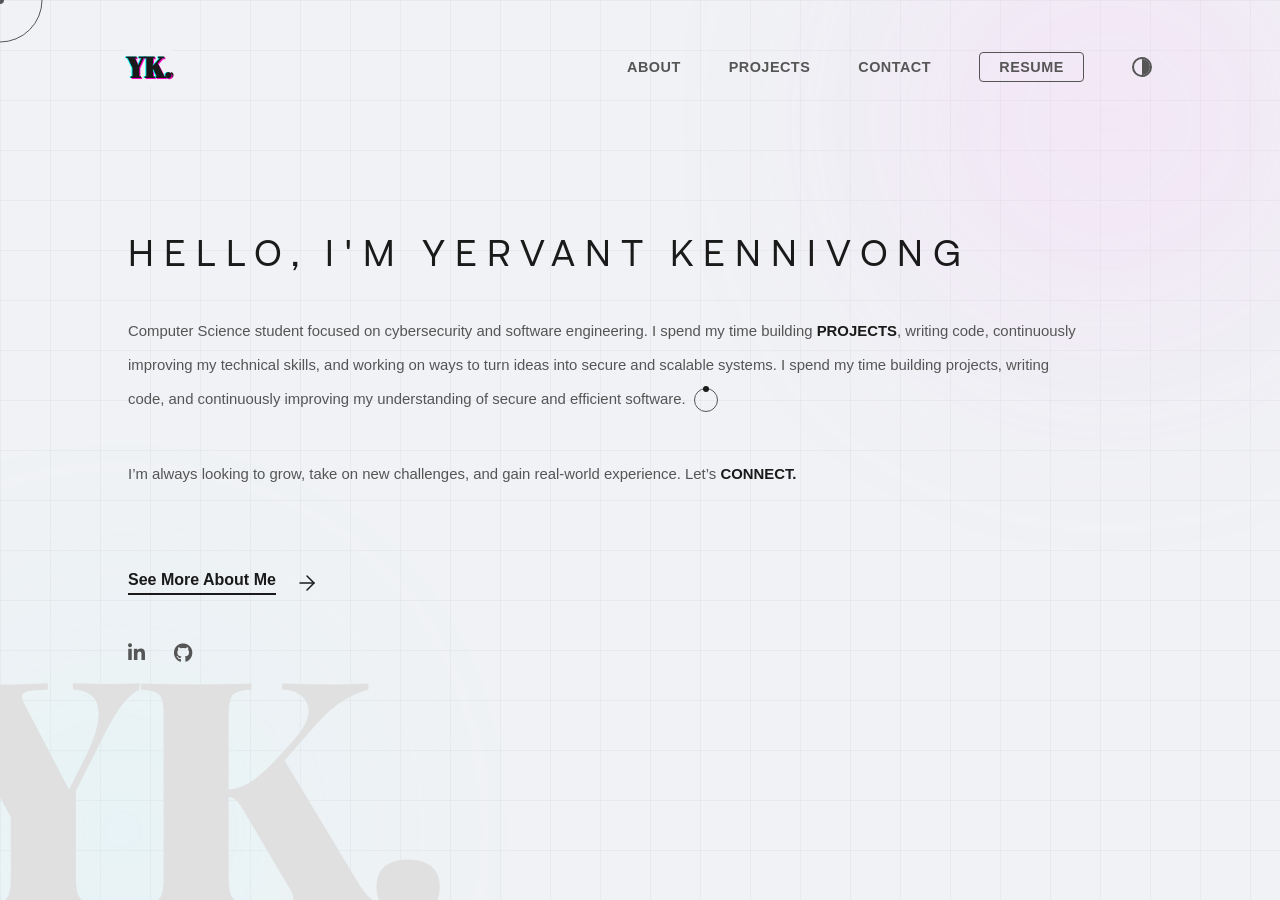
<file: index.html>
<!DOCTYPE html>
<html lang="en">

<head>
    <meta charset="UTF-8">
    <meta name="viewport" content="width=device-width, initial-scale=1.0">
    <title>Yervant Kennivong | Computer Science Student</title>

    <link rel="preconnect" href="https://fonts.googleapis.com">
    <link rel="preconnect" href="https://fonts.gstatic.com" crossorigin>
    <link
        href="https://fonts.googleapis.com/css2?family=Abril+Fatface&family=Inter:wght@400;500;800;900&family=Playfair+Display:ital,wght@0,700;0,900;1,700;1,900&display=swap"
        rel="stylesheet">

    <link rel="stylesheet" href="style.css">
    <link rel="stylesheet" href="https://cdnjs.cloudflare.com/ajax/libs/font-awesome/6.5.2/css/all.min.css">
    <link rel="icon" type="image/svg+xml" href="favicon.svg">
</head>

<body>
    <div class="cursor-dot" data-cursor-dot></div>
    <div class="cursor-outline"></div>
    <div class="glow glow-1"></div>
    <div class="glow glow-2"></div>
    <div class="bg-grid"></div>
    <div class="bg-text">YK.</div>

    <nav>
        <a href="index.html" class="logo-text glitch" data-text="YK.">YK.</a>
        <ul class="nav-links">
            <li><a href="about.html">About</a></li>
            <li><a href="projects.html">Projects</a></li>
            <li><a href="contact.html">Contact</a></li>
            <li><a href="resume.pdf" target="_blank" class="nav-resume-btn">Resume</a></li>
            <li><a href="#" class="dark-mode-toggle">
                    <div class="theme-icon-container">
                        <div class="half-moon"></div>
                    </div>
                </a></li>
        </ul>
    </nav>

    <main class="hero">
        <h1 class="hero-title">HELLO, I'M YERVANT KENNIVONG</h1>

        <p class="subtitle">Computer Science student focused on cybersecurity and software engineering. I spend my time
            building <a href="projects.html" class="tag">PROJECTS</a>, writing code, continuously improving my
            technical skills, and working on ways to turn ideas into secure and scalable systems. I spend my time
            building projects, writing code, and continuously improving my
            understanding of secure and efficient software.
            <span class="orbit-wrap"><span class="orbit-dot"></span></span>
        </p>

        <p class="subtitle">I’m always looking to grow, take on new challenges, and gain real-world experience.
            Let’s <a href="contact.html" class="tag">CONNECT.</a></p>

        <div class="bottom-actions">
            <div class="cta">
                <a href="about.html"><span class="hover-text">See More About Me</span> <svg width="24" height="24"
                        viewBox="0 0 24 24" fill="none" stroke="currentColor" stroke-width="1.5" stroke-linecap="round"
                        stroke-linejoin="round">
                        <line x1="5" y1="12" x2="19" y2="12"></line>
                        <polyline points="12 5 19 12 12 19"></polyline>
                    </svg></a>
            </div>

            <div class="social-links">
                <a href="https://www.linkedin.com/in/yervantkenni/"><i class="fab fa-linkedin-in"></i></a>
                <a href="https://github.com/yervantkenni"><i class="fab fa-github"></i></a>
            </div>
        </div>
    </main>
    <script src="script.js"></script>
</body>

</html>
</file>
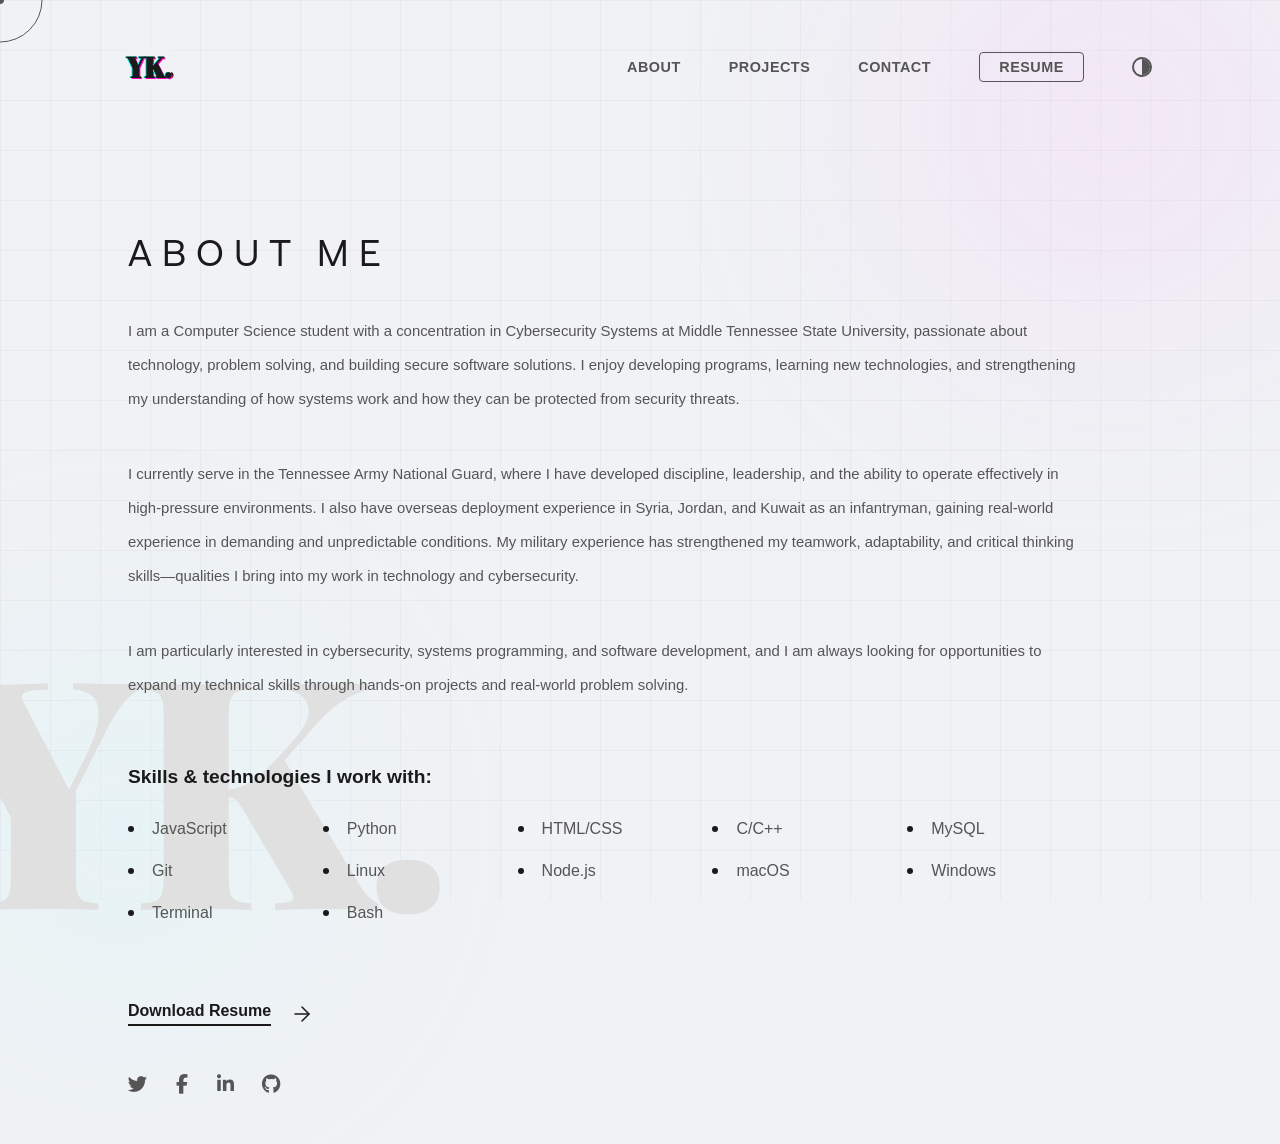
<file: about.html>
<!DOCTYPE html>
<html lang="en">

<head>
    <meta charset="UTF-8">
    <meta name="viewport" content="width=device-width, initial-scale=1.0">
    <title>About | Yervant Kennivong</title>

    <link rel="preconnect" href="https://fonts.googleapis.com">
    <link rel="preconnect" href="https://fonts.gstatic.com" crossorigin>
    <link
        href="https://fonts.googleapis.com/css2?family=Abril+Fatface&family=Inter:wght@400;500;800;900&family=Playfair+Display:ital,wght@0,700;0,900;1,700;1,900&display=swap"
        rel="stylesheet">

    <link rel="stylesheet" href="style.css">
    <link rel="stylesheet" href="https://cdnjs.cloudflare.com/ajax/libs/font-awesome/6.5.2/css/all.min.css">
    <link rel="icon" type="image/svg+xml" href="favicon.svg">
</head>

<body>
    <div class="cursor-dot" data-cursor-dot></div>
    <div class="cursor-outline"></div>
    <div class="glow glow-1"></div>
    <div class="glow glow-2"></div>
    <div class="bg-grid"></div>
    <div class="bg-text">YK.</div>

    <nav>
        <a href="index.html" class="logo-text glitch" data-text="YK.">YK.</a>
        <ul class="nav-links">
            <li><a href="about.html">About</a></li>
            <li><a href="projects.html">Projects</a></li>
            <li><a href="contact.html">Contact</a></li>
            <li><a href="resume.pdf" target="_blank" class="nav-resume-btn">Resume</a></li>
            <li><a href="#" class="dark-mode-toggle">
                    <div class="theme-icon-container">
                        <div class="half-moon"></div>
                    </div>
                </a></li>
        </ul>
    </nav>

    <main class="hero">
        <h1 class="hero-title page-title">ABOUT ME</h1>

        <p class="subtitle">I am a Computer Science student with a concentration in Cybersecurity Systems at Middle
            Tennessee State University, passionate
            about technology, problem solving, and building secure software solutions. I enjoy developing programs,
            learning new technologies, and strengthening my understanding of how systems work and how they can be
            protected from security threats.</p>

        <p class="subtitle">I currently serve in the Tennessee Army National Guard, where I have developed discipline,
            leadership, and the ability to operate effectively in high-pressure environments. I also have overseas
            deployment
            experience in Syria, Jordan, and Kuwait as an infantryman, gaining real-world experience in demanding and
            unpredictable conditions. My military experience has strengthened my teamwork, adaptability, and critical
            thinking skills—qualities I bring into my work in technology and cybersecurity.</p>

        <p class="subtitle">I am particularly interested in cybersecurity, systems programming, and software
            development, and I am always looking for opportunities to expand my technical skills through hands-on
            projects and real-world problem solving.</p>

        <div class="skills-section">
            <h3 class="skills-title">Skills & technologies I work with:</h3>
            <ul class="skills-grid">
                <li>JavaScript</li>
                <li>Python</li>
                <li>HTML/CSS</li>
                <li>C/C++</li>
                <li>MySQL</li>
                <li>Git</li>
                <li>Linux</li>
                <li>Node.js</li>
                <li>macOS</li>
                <li>Windows</li>
                <li>Terminal</li>
                <li>Bash</li>
            </ul>
        </div>

        <div class="bottom-actions">
            <div class="cta">
                <a href="resume.pdf" target="_blank" download="Yervant_Kennivong_Resume.pdf"><span class="hover-text">Download Resume</span> <svg width="24" height="24"
                        viewBox="0 0 24 24" fill="none" stroke="currentColor" stroke-width="1.5" stroke-linecap="round"
                        stroke-linejoin="round">
                        <line x1="5" y1="12" x2="19" y2="12"></line>
                        <polyline points="12 5 19 12 12 19"></polyline>
                    </svg></a>
            </div>

            <div class="social-links">
                <a href="#"><i class="fab fa-twitter"></i></a>
                <a href="#"><i class="fab fa-facebook-f"></i></a>
                <a href="#"><i class="fab fa-linkedin-in"></i></a>
                <a href="#"><i class="fab fa-github"></i></a>
            </div>
        </div>
    </main>
    <script src="script.js"></script>
</body>

</html>
</file>
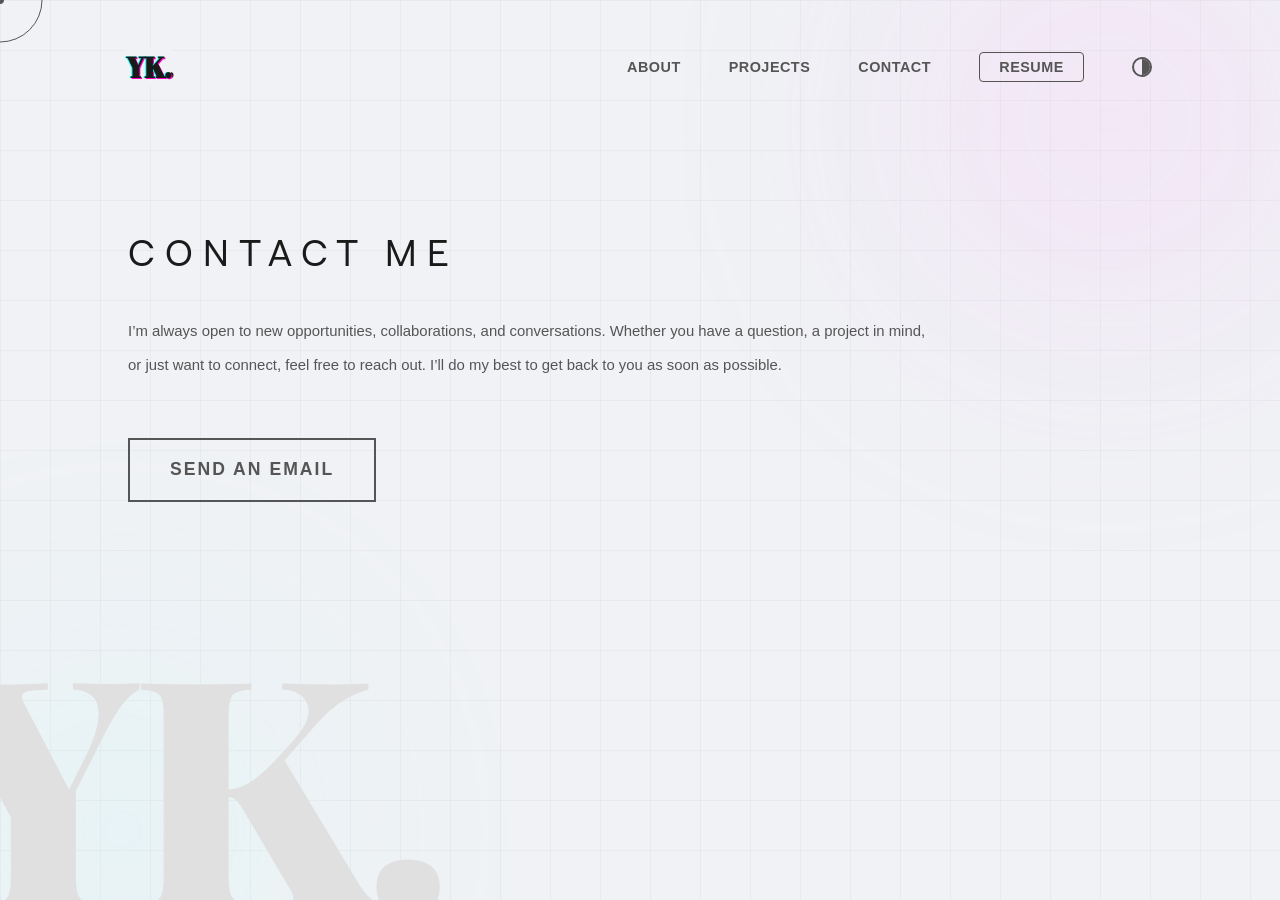
<file: contact.html>
<!DOCTYPE html>
<html lang="en">

<head>
    <meta charset="UTF-8">
    <meta name="viewport" content="width=device-width, initial-scale=1.0">
    <title>Contact | Yervant Kennivong</title>

    <link rel="preconnect" href="https://fonts.googleapis.com">
    <link rel="preconnect" href="https://fonts.gstatic.com" crossorigin>
    <link
        href="https://fonts.googleapis.com/css2?family=Abril+Fatface&family=Inter:wght@400;500;800;900&family=Playfair+Display:ital,wght@0,700;0,900;1,700;1,900&display=swap"
        rel="stylesheet">

    <link rel="stylesheet" href="style.css">
    <link rel="stylesheet" href="https://cdnjs.cloudflare.com/ajax/libs/font-awesome/6.5.2/css/all.min.css">
    <link rel="icon" type="image/svg+xml" href="favicon.svg">
</head>

<body>
    <div class="cursor-dot" data-cursor-dot></div>
    <div class="cursor-outline"></div>
    <div class="glow glow-1"></div>
    <div class="glow glow-2"></div>
    <div class="bg-grid"></div>
    <div class="bg-text">YK.</div>

    <nav>
        <a href="index.html" class="logo-text glitch" data-text="YK.">YK.</a>
        <ul class="nav-links">
            <li><a href="about.html">About</a></li>
            <li><a href="projects.html">Projects</a></li>
            <li><a href="contact.html">Contact</a></li>
            <li><a href="resume.pdf" target="_blank" class="nav-resume-btn">Resume</a></li>
            <li><a href="#" class="dark-mode-toggle">
                    <div class="theme-icon-container">
                        <div class="half-moon"></div>
                    </div>
                </a></li>
        </ul>
    </nav>

    <main class="hero contact-hero">
        <h1 class="hero-title page-title">CONTACT ME</h1>
        <p class="subtitle">I’m always open to new opportunities, collaborations, and conversations. Whether you have a
            question, a project in mind, or just want to connect, feel free to reach out. I’ll do my best to get back to
            you as soon as possible.</p>

        <div class="contact-details" style="margin-top: 2rem;">
            <a href="mailto:yervantkenni@gmail.com" class="submit-btn"
                style="text-decoration: none; display: inline-block;">Send an Email</a>
        </div>
    </main>
    <script src="script.js"></script>
</body>

</html>
</file>
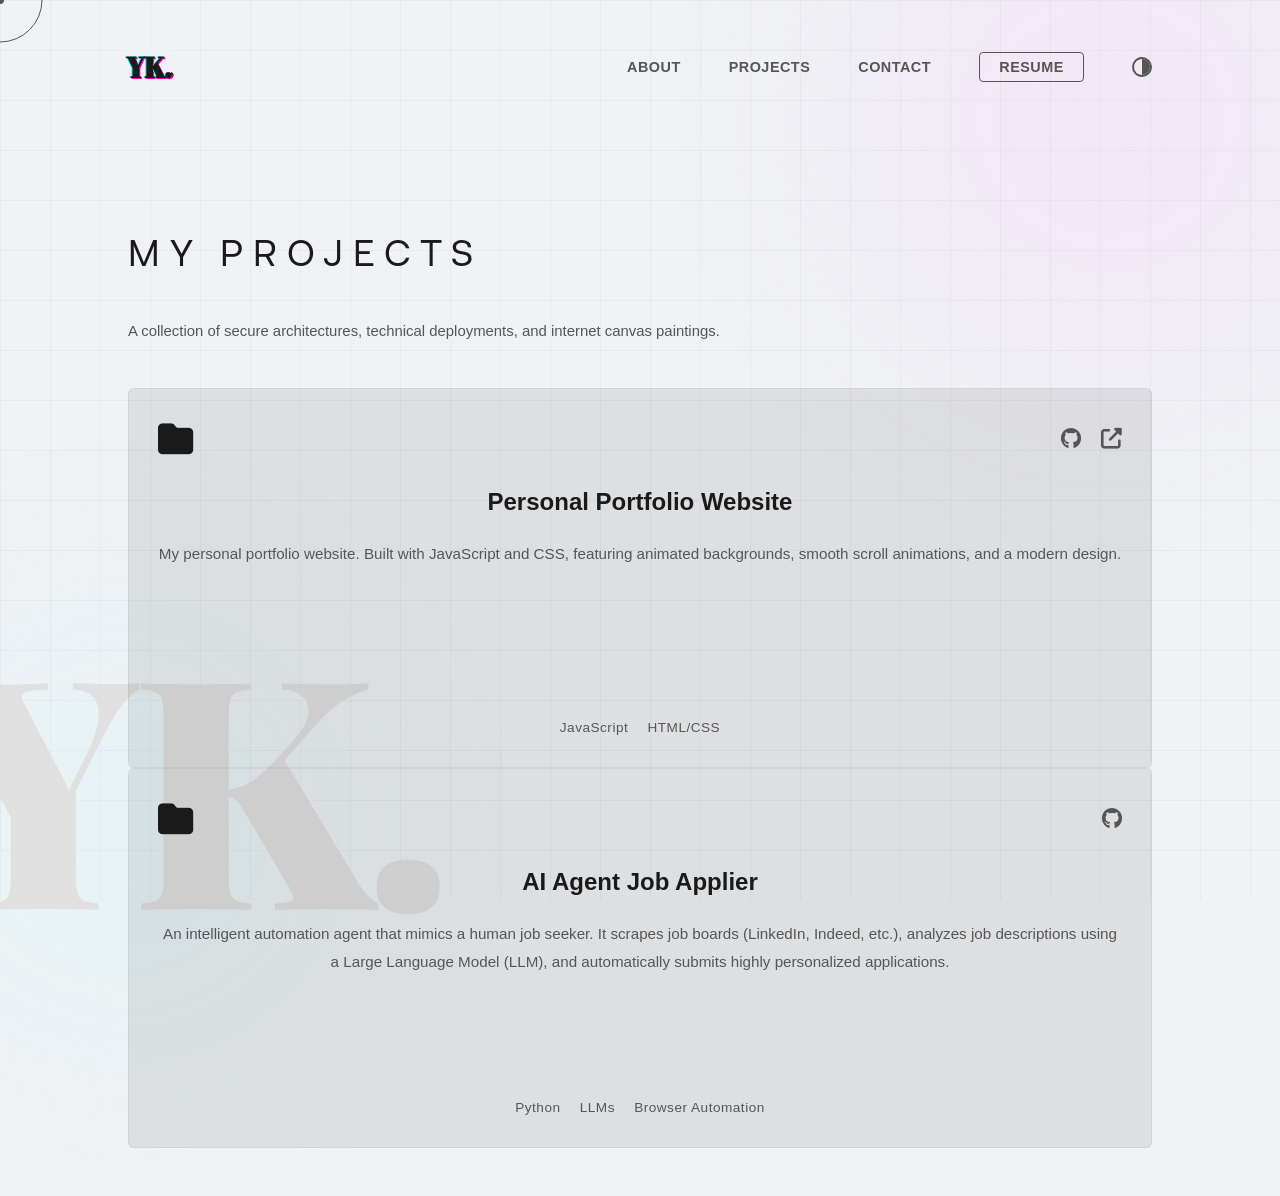
<file: projects.html>
<!DOCTYPE html>
<html lang="en">

<head>
    <meta charset="UTF-8">
    <meta name="viewport" content="width=device-width, initial-scale=1.0">
    <title>Projects | Yervant Kennivong</title>

    <link rel="preconnect" href="https://fonts.googleapis.com">
    <link rel="preconnect" href="https://fonts.gstatic.com" crossorigin>
    <link
        href="https://fonts.googleapis.com/css2?family=Abril+Fatface&family=Inter:wght@400;500;800;900&family=Playfair+Display:ital,wght@0,700;0,900;1,700;1,900&display=swap"
        rel="stylesheet">

    <link rel="stylesheet" href="style.css">
    <link rel="stylesheet" href="https://cdnjs.cloudflare.com/ajax/libs/font-awesome/6.5.2/css/all.min.css">
    <link rel="icon" type="image/svg+xml" href="favicon.svg">
</head>

<body>
    <div class="cursor-dot" data-cursor-dot></div>
    <div class="cursor-outline"></div>
    <div class="glow glow-1"></div>
    <div class="glow glow-2"></div>
    <div class="bg-grid"></div>
    <div class="bg-text">YK.</div>

    <nav>
        <a href="index.html" class="logo-text glitch" data-text="YK.">YK.</a>
        <ul class="nav-links">
            <li><a href="about.html">About</a></li>
            <li><a href="projects.html">Projects</a></li>
            <li><a href="contact.html">Contact</a></li>
            <li><a href="resume.pdf" target="_blank" class="nav-resume-btn">Resume</a></li>
            <li><a href="#" class="dark-mode-toggle">
                    <div class="theme-icon-container">
                        <div class="half-moon"></div>
                    </div>
                </a></li>
        </ul>
    </nav>

    <main class="hero projects-hero">
        <h1 class="hero-title page-title">MY PROJECTS</h1>
        <p class="subtitle">A collection of secure architectures, technical deployments, and internet canvas paintings.
        </p>

        <!-- Project 1 (This site) -->
        <div class="project-card text-card">
            <div class="card-header">
                <i class="fas fa-folder icon-folder"></i>
                <div class="card-links">
                    <a href="https://github.com/Yervantkenni/Personal-Portfolio-Website" target="_blank"><i
                            class="fab fa-github"></i></a>
                    <a href="https://github.com/Yervantkenni/Personal-Portfolio-Website" target="_blank"><i
                            class="fas fa-external-link-alt"></i></a>
                </div>
            </div>
            <div class="card-content">
                <h3 class="card-title">Personal Portfolio Website</h3>
                <p class="card-desc">My personal portfolio website. Built with JavaScript and CSS, featuring
                    animated backgrounds, smooth scroll animations, and a modern design.</p>
            </div>
            <div class="card-footer">
                <ul class="tech-stack">
                    <li>JavaScript</li>
                    <li>HTML/CSS</li>
                </ul>
            </div>
        </div>

        <!-- Project 2 -->
        <div class="project-card text-card">
            <div class="card-header">
                <i class="fas fa-folder icon-folder"></i>
                <div class="card-links">
                    <a href="#"><i class="fab fa-github"></i></a>
                </div>
            </div>
            <div class="card-content">
                <h3 class="card-title">AI Agent Job Applier</h3>
                <p class="card-desc">An intelligent automation agent that mimics a human job seeker. It scrapes job
                    boards (LinkedIn, Indeed, etc.), analyzes job descriptions using a Large Language Model (LLM), and
                    automatically submits highly personalized applications.</p>
            </div>
            <div class="card-footer">
                <ul class="tech-stack">
                    <li>Python</li>
                    <li>LLMs</li>
                    <li>Browser Automation</li>
                </ul>
            </div>
        </div>

        <!-- Project 3 -->
        <!--<div class="project-card text-card">
            <div class="card-header">
                <i class="fas fa-folder icon-folder"></i>
                <div class="card-links">
                    <a href="#"><i class="fab fa-github"></i></a>
                </div>
            </div>
            <div class="card-content">
                <h3 class="card-title">BLANK</h3>
                <p class="card-desc">BLANK</p>
            </div>
            <div class="card-footer">
                <ul class="tech-stack">
                    <li>JavaScript</li>
                    <li>Node.js</li>
                    <li>MySQL</li>
                    <li>HTML/CSS</li>
                </ul>
            </div> 
        </div>-->
    </main>
    <script src="script.js"></script>
</body>

</html>
</file>
<file: style.css>
/* =========================================
   1. VARIABLES & THEMES
   ========================================= */

@font-face {
    font-family: 'Blorado';
    src: url("fonts/NeurialGrotesk-Regular.otf") format("opentype");
    font-weight: normal;
    font-display: swap;
    font-style: normal;
}

@font-face {
    font-family: 'Blorado';
    src: url("fonts/NeurialGrotesk-Medium.otf") format("opentype");
    font-weight: 500;
    font-display: swap;
    font-style: normal;
}

@font-face {
    font-family: 'Blorado';
    src: url("fonts/NeurialGrotesk-Bold.otf") format("opentype");
    font-weight: 600;
    font-display: swap;
    font-style: normal;
}

@font-face {
    font-family: 'Blorado';
    src: url("fonts/NeurialGrotesk-Extrabold.otf") format("opentype");
    font-weight: bold;
    font-display: swap;
    font-style: normal;
}

:root {
    --bg-color: #f0f2f5;
    --text-main: #1a1a1a;
    --text-muted: #555555;
    --bg-text: #e0e0e0;
    --link-color: #555555;
    --grid-color: rgba(0, 0, 0, 0.03);
    --glow-1: rgba(255, 182, 255, 0.4);
    --glow-2: rgba(182, 255, 255, 0.4);
}

body.dark-mode {
    --bg-color: #0a0a0a;
    --text-main: #ffffff;
    --text-muted: #a0a0a0;
    --bg-text: #111111;
    --link-color: #888888;
    --grid-color: rgba(255, 255, 255, 0.03);
    --glow-1: rgba(138, 43, 226, 0.2);
    --glow-2: rgba(0, 191, 255, 0.2);
}

/* =========================================
   2. RESET & BASE
   ========================================= */
* {
    margin: 0;
    padding: 0;
    box-sizing: border-box;
    font-family: -apple-system, BlinkMacSystemFont, "Segoe UI", Roboto, "Helvetica Neue", Arial, sans-serif;
}

body {
    background-color: var(--bg-color);
    color: var(--text-main);
    overflow-x: hidden;
    position: relative;
    min-height: 100vh;
    padding: 3rem 10%;
    transition: background-color 0.4s ease, color 0.4s ease;
}

body,
a,
button {
    cursor: none;
}

nav,
main {
    position: relative;
    z-index: 10;
}

/* =========================================
   3. THE GLOWING AURORA & GRID BACKGROUND
   ========================================= */
.bg-grid {
    position: fixed;
    top: 0;
    left: 0;
    width: 100vw;
    height: 100vh;
    background-size: 50px 50px;
    background-image:
        linear-gradient(to right, var(--grid-color) 1px, transparent 1px),
        linear-gradient(to bottom, var(--grid-color) 1px, transparent 1px);
    z-index: 0;
    pointer-events: none;
    transition: background-image 0.4s ease;
}

.glow {
    position: fixed;
    border-radius: 50%;
    filter: blur(120px);
    z-index: 1;
    opacity: 0.8;
    pointer-events: none;
    animation: float 15s infinite alternate ease-in-out;
}

.glow-1 {
    width: 600px;
    height: 600px;
    background: radial-gradient(circle, var(--glow-1) 0%, transparent 70%);
    top: -20%;
    right: -10%;
}

.glow-2 {
    width: 500px;
    height: 500px;
    background: radial-gradient(circle, var(--glow-2) 0%, transparent 70%);
    bottom: -20%;
    left: -10%;
    animation-delay: -7s;
}

@keyframes float {
    0% {
        transform: translate(0, 0);
    }

    100% {
        transform: translate(-50px, 80px);
    }
}

/* Watermark Background Letters */
.bg-text {
    position: fixed;
    bottom: -10%;
    left: -5%;
    font-size: clamp(12rem, 25vw, 30rem);
    font-weight: 900;
    color: var(--bg-text);
    z-index: 1;
    white-space: nowrap;
    letter-spacing: -10px;
    transition: color 0.4s ease;
    pointer-events: none;
    font-family: 'Playfair Display', serif;
}

/* =========================================
   4. PREMIUM CUSTOM CURSOR
   ========================================= */
.cursor-dot,
.cursor-outline {
    position: fixed;
    top: 0;
    left: 0;
    transform: translate(-50%, -50%);
    border-radius: 50%;
    z-index: 9999;
    pointer-events: none;
}

.cursor-dot {
    width: 8px;
    height: 8px;
    background-color: var(--text-muted);
    transition: width 0.3s ease, height 0.3s ease, background-color 0.3s ease, border 0.3s ease;
}

.cursor-outline {
    width: 85px;
    height: 85px;
    border: 1px solid var(--text-muted);
    transition: opacity 0.3s ease;
}

/* Hover State (cursor logic from original site) */
.cursor-dot.hovered {
    width: 25px;
    height: 25px;
    background-color: rgba(0, 0, 0, 0.1);
    border: 1px solid #000000;
}

body.dark-mode .cursor-dot.hovered {
    background-color: rgba(255, 255, 255, 0.3);
    border: 1px solid #ffffff;
}

.cursor-outline.hovered {
    opacity: 0;
}

/* =========================================
   5. NAVIGATION
   ========================================= */
nav {
    display: flex;
    justify-content: space-between;
    align-items: center;
    margin-bottom: 9rem;
}

.logo-text {
    color: var(--text-main);
    font-size: 1.8rem;
    font-weight: 900;
    text-decoration: none;
    letter-spacing: -1px;
    font-family: 'Abril Fatface', 'Playfair Display', serif;
    transition: transform 0.3s ease, color 0.4s ease;
}

.logo-text:hover {
    color: var(--text-muted);
}

.nav-links {
    list-style: none;
    display: flex;
    gap: 3rem;
    align-items: center;
}

.nav-links a {
    text-decoration: none;
    color: var(--link-color);
    font-size: 0.9rem;
    font-weight: 600;
    letter-spacing: 0.5px;
    text-transform: uppercase;
    transition: color 0.3s, border-color 0.3s;
}

.nav-links a:hover {
    color: var(--text-main);
}

.nav-links a.nav-resume-btn {
    border: 1px solid var(--text-muted);
    padding: 0.4rem 1.2rem;
    border-radius: 4px;
    color: var(--text-muted);
}

.nav-links a.nav-resume-btn:hover {
    border-color: var(--text-main);
    color: var(--text-main);
}

/* Theme Toggle specifics */
.theme-icon-container {
    width: 20px;
    height: 20px;
    border-radius: 50%;
    border: 2px solid var(--link-color);
    position: relative;
    overflow: hidden;
    transition: border-color 0.3s;
}

.nav-links a:hover .theme-icon-container {
    border-color: var(--text-main);
}

.half-moon {
    position: absolute;
    top: 0;
    left: 0;
    width: 50%;
    height: 100%;
    background-color: var(--link-color);
    transition: background-color 0.3s, transform 0.4s ease;
    transform: translateX(100%);
}

.nav-links a:hover .half-moon {
    background-color: var(--text-main);
}

body.dark-mode .half-moon {
    transform: translateX(0);
}

/* =========================================
   6. HERO & TYPOGRAPHY
   ========================================= */
.hero {
    max-width: 950px;
}

/* Hero Title */
.hero-title {
    font-family: 'Blorado', 'Abril Fatface', 'Playfair Display', serif;
    font-size: clamp(2rem, 4vw, 36.4px);
    font-weight: normal;
    /* Tuned down from bold */
    letter-spacing: 9.9px;
    /* Reverted to wide tracking */
    line-height: 1.2;
    text-transform: uppercase;
    color: var(--text-main);
    margin-bottom: 2.5rem;
}

/* Glitch Effect */
.glitch {
    position: relative;
    display: inline-block;
}

.glitch::before,
.glitch::after {
    content: attr(data-text);
    position: absolute;
    top: 0;
    left: 0;
    width: 100%;
    height: 100%;
    background: var(--bg-color);
}

.glitch::before {
    left: 2px;
    text-shadow: -1px 0 #ff00c1;
    clip: rect(44px, 450px, 56px, 0);
    animation: glitch-anim 3s infinite linear alternate-reverse;
}

.glitch::after {
    left: -2px;
    text-shadow: -1px 0 #00fff9, 1px 1px #ff00c1;
    animation: glitch-anim2 3s infinite linear alternate-reverse;
}

@keyframes glitch-anim {
    0% {
        clip: rect(32px, 9999px, 83px, 0);
        transform: translate(0);
    }

    10% {
        clip: rect(45px, 9999px, 92px, 0);
        transform: translate(-1px, 1px);
    }

    20% {
        clip: rect(25px, 9999px, 54px, 0);
        transform: translate(1px, -1px);
    }

    30% {
        clip: rect(10px, 9999px, 45px, 0);
        transform: translate(0);
    }

    40% {
        clip: rect(55px, 9999px, 78px, 0);
        transform: translate(-1px, 0);
    }

    50% {
        clip: rect(40px, 9999px, 62px, 0);
        transform: translate(1px, 1px);
    }

    60% {
        clip: rect(15px, 9999px, 34px, 0);
        transform: translate(0);
    }

    70% {
        clip: rect(72px, 9999px, 88px, 0);
        transform: translate(-1px, -1px);
    }

    80% {
        clip: rect(38px, 9999px, 56px, 0);
        transform: translate(1px, 0);
    }

    90% {
        clip: rect(22px, 9999px, 44px, 0);
        transform: translate(0);
    }

    100% {
        clip: rect(55px, 9999px, 95px, 0);
        transform: translate(-1px, 1px);
    }
}

@keyframes glitch-anim2 {
    0% {
        clip: rect(15px, 9999px, 45px, 0);
        transform: translate(0);
    }

    10% {
        clip: rect(33px, 9999px, 66px, 0);
        transform: translate(1px, -1px);
    }

    20% {
        clip: rect(56px, 9999px, 89px, 0);
        transform: translate(-1px, 1px);
    }

    30% {
        clip: rect(24px, 9999px, 55px, 0);
        transform: translate(0);
    }

    40% {
        clip: rect(65px, 9999px, 90px, 0);
        transform: translate(1px, 0);
    }

    50% {
        clip: rect(12px, 9999px, 34px, 0);
        transform: translate(-1px, -1px);
    }

    60% {
        clip: rect(45px, 9999px, 76px, 0);
        transform: translate(0);
    }

    70% {
        clip: rect(28px, 9999px, 55px, 0);
        transform: translate(1px, 1px);
    }

    80% {
        clip: rect(66px, 9999px, 88px, 0);
        transform: translate(-1px, 0);
    }

    90% {
        clip: rect(18px, 9999px, 42px, 0);
        transform: translate(0);
    }

    100% {
        clip: rect(44px, 9999px, 77px, 0);
        transform: translate(1px, -1px);
    }
}

.subtitle {
    font-size: clamp(14px, 2vw, 14.9px);
    line-height: 2.3;
    color: var(--text-muted);
    margin-bottom: 2.5rem;
    transition: color 0.4s ease;
    font-weight: 400;
    letter-spacing: 0;
}

.tag {
    color: var(--text-main);
    font-weight: 800;
    text-decoration: none;
    transition: opacity 0.3s ease;
}

.tag:hover {
    opacity: 0.7;
}

/* Orbit Animation */
.orbit-wrap {
    display: inline-block;
    width: 24px;
    height: 24px;
    border: 1px solid var(--text-muted);
    border-radius: 50%;
    position: relative;
    vertical-align: middle;
    margin: 0 4px;
    animation: spin 4s linear infinite;
}

.orbit-dot {
    width: 6px;
    height: 6px;
    background-color: var(--text-main);
    border-radius: 50%;
    position: absolute;
    top: -3px;
    left: 50%;
    transform: translateX(-50%);
}

@keyframes spin {
    100% {
        transform: rotate(360deg);
    }
}

/* =========================================
   7. CALL TO ACTION & SOCIALS
   ========================================= */
.bottom-actions {
    margin-top: 5rem;
    display: flex;
    flex-direction: column;
    gap: 3rem;
}

.cta a {
    text-decoration: none;
    color: var(--text-main);
    font-size: 1rem;
    font-weight: 600;
    display: inline-flex;
    align-items: center;
    gap: 1.2rem;
    transition: color 0.3s;
}

.cta a .hover-text {
    border-bottom: 2px solid var(--text-main);
    padding-bottom: 4px;
}

.cta a svg {
    transition: transform 0.3s ease;
}

.cta a:hover svg {
    transform: translateX(8px);
}

.social-links {
    display: flex;
    gap: 1.8rem;
}

.social-links a {
    color: var(--link-color);
    font-size: 1.2rem;
    text-decoration: none;
    transition: color 0.3s, transform 0.2s;
}

.social-links a:hover {
    color: var(--text-main);
    transform: translateY(-3px);
}

/* =========================================
   8. BULLETPROOF LOAD ANIMATIONS
   ========================================= */
@keyframes slideUpReveal {
    0% {
        opacity: 0;
        transform: translateY(40px);
    }

    100% {
        opacity: 1;
        transform: translateY(0);
    }
}

.logo-svg,
.nav-links,
.hero-title,
.subtitle,
.bottom-actions {
    opacity: 0;
    animation: slideUpReveal 1.2s cubic-bezier(0.2, 0.8, 0.2, 1) forwards;
}

.logo-svg {
    animation-delay: 0.1s;
}

.nav-links {
    animation-delay: 0.2s;
}

.hero-title {
    animation-delay: 0.3s;
}

.subtitle:nth-of-type(1) {
    animation-delay: 0.4s;
}

.subtitle:nth-of-type(2) {
    animation-delay: 0.5s;
}

.bottom-actions {
    animation-delay: 0.7s;
}

/* =========================================
   9. MOBILE RESPONSIVENESS
   ========================================= */
@media (max-width: 768px) {
    nav {
        flex-direction: column;
        align-items: flex-start;
        gap: 2rem;
        margin-bottom: 5rem;
    }

    .nav-links {
        flex-wrap: wrap;
        gap: 1.5rem;
    }

    body {
        padding: 2rem 5%;
    }

    /* Hide custom cursors on mobile */
    .cursor-dot,
    .cursor-outline {
        display: none;
    }

    body,
    a,
    button {
        cursor: auto;
    }

    .bg-text {
        font-size: clamp(8rem, 20vw, 15rem);
        bottom: 5%;
    }
}

/* =========================================
   10. INNER PAGES: PROJECTS & CONTACT
   ========================================= */

/* Skills Section (About Page) */
.skills-section {
    margin: 4rem 0 5rem 0;
    opacity: 0;
    animation: slideUpReveal 1.2s cubic-bezier(0.2, 0.8, 0.2, 1) forwards;
    animation-delay: 0.6s;
}

.skills-title {
    font-size: 1.2rem;
    color: var(--text-main);
    margin-bottom: 2rem;
    font-weight: 700;
}

.skills-grid {
    display: grid;
    grid-template-columns: repeat(auto-fill, minmax(140px, 1fr));
    gap: 1.5rem;
    list-style: none;
    padding: 0;
}

.skills-grid li {
    font-size: 1rem;
    color: var(--text-muted);
    display: flex;
    align-items: center;
    position: relative;
    padding-left: 1.5rem;
}

.skills-grid li::before {
    content: '';
    position: absolute;
    left: 0;
    top: 50%;
    transform: translateY(-50%);
    width: 6px;
    height: 6px;
    border-radius: 50%;
    background-color: var(--text-main);
}

/* Projects Grid */
.projects-hero {
    max-width: 1100px;
}

.projects-grid {
    display: grid;
    grid-template-columns: repeat(auto-fit, minmax(300px, 1fr));
    gap: 2.5rem;
    margin-top: 4rem;
}

.project-card {
    display: block;
    text-decoration: none;
    color: var(--text-main);
}

/* Text-Based Project Cards */
.text-card {
    background: rgba(0, 0, 0, 0.08);
    border: 1px solid rgba(0, 0, 0, 0.05);
    border-radius: 6px;
    padding: 2rem 1.8rem;
    display: flex;
    flex-direction: column;
    justify-content: space-between;
    min-height: 380px;
    transition: transform 0.4s ease, border-color 0.4s ease, background 0.4s ease;
}

body.dark-mode .text-card {
    background: rgba(255, 255, 255, 0.08);
    border: 1px solid rgba(255, 255, 255, 0.05);
}

.text-card:hover {
    transform: translateY(-8px);
    background: rgba(0, 0, 0, 0.12);
    /* Brighter on hover */
    border-color: rgba(0, 0, 0, 0.1);
}

body.dark-mode .text-card:hover {
    background: rgba(255, 255, 255, 0.12);
    border-color: rgba(255, 255, 255, 0.1);
}

.card-header {
    display: flex;
    justify-content: space-between;
    align-items: center;
    margin-bottom: 2rem;
}

.icon-folder {
    font-size: 2.2rem;
    color: var(--text-main);
}

.card-links a {
    color: var(--text-muted);
    font-size: 1.3rem;
    margin-left: 1rem;
    transition: color 0.3s ease;
    text-decoration: none;
}

.card-links a:hover {
    color: var(--text-main);
}

.card-content {
    flex-grow: 1;
}

.card-title {
    font-size: 1.5rem;
    font-weight: 650;
    color: var(--text-main);
    margin-bottom: 1.5rem;
    text-align: center;
}

.card-desc {
    font-size: 0.95rem;
    color: var(--text-muted);
    line-height: 1.8;
    text-align: center;
}

.card-footer {
    margin-top: 2rem;
}

.tech-stack {
    display: flex;
    justify-content: center;
    flex-wrap: wrap;
    gap: 1.2rem;
    list-style: none;
    padding: 0;
}

.tech-stack li {
    font-size: 0.85rem;
    color: var(--text-muted);
    font-family: inherit;
    letter-spacing: 0.5px;
}

/* Contact Redirect */
.contact-hero {
    max-width: 800px;
}

.submit-btn {
    display: inline-block;
    background: transparent;
    border: 2px solid var(--text-muted);
    color: var(--text-muted);
    font-size: 1.1rem;
    font-weight: 700;
    padding: 1.2rem 2.5rem;
    margin-top: 1rem;
    transition: all 0.4s ease;
    text-transform: uppercase;
    letter-spacing: 2px;
    cursor: none;
}

.submit-btn:hover {
    border-color: var(--text-main);
    color: var(--text-main);
}

.contact-details {
    margin-top: 5rem;
    opacity: 0;
    animation: slideUpReveal 1.2s cubic-bezier(0.2, 0.8, 0.2, 1) forwards;
    animation-delay: 0.5s;
}
</file>
